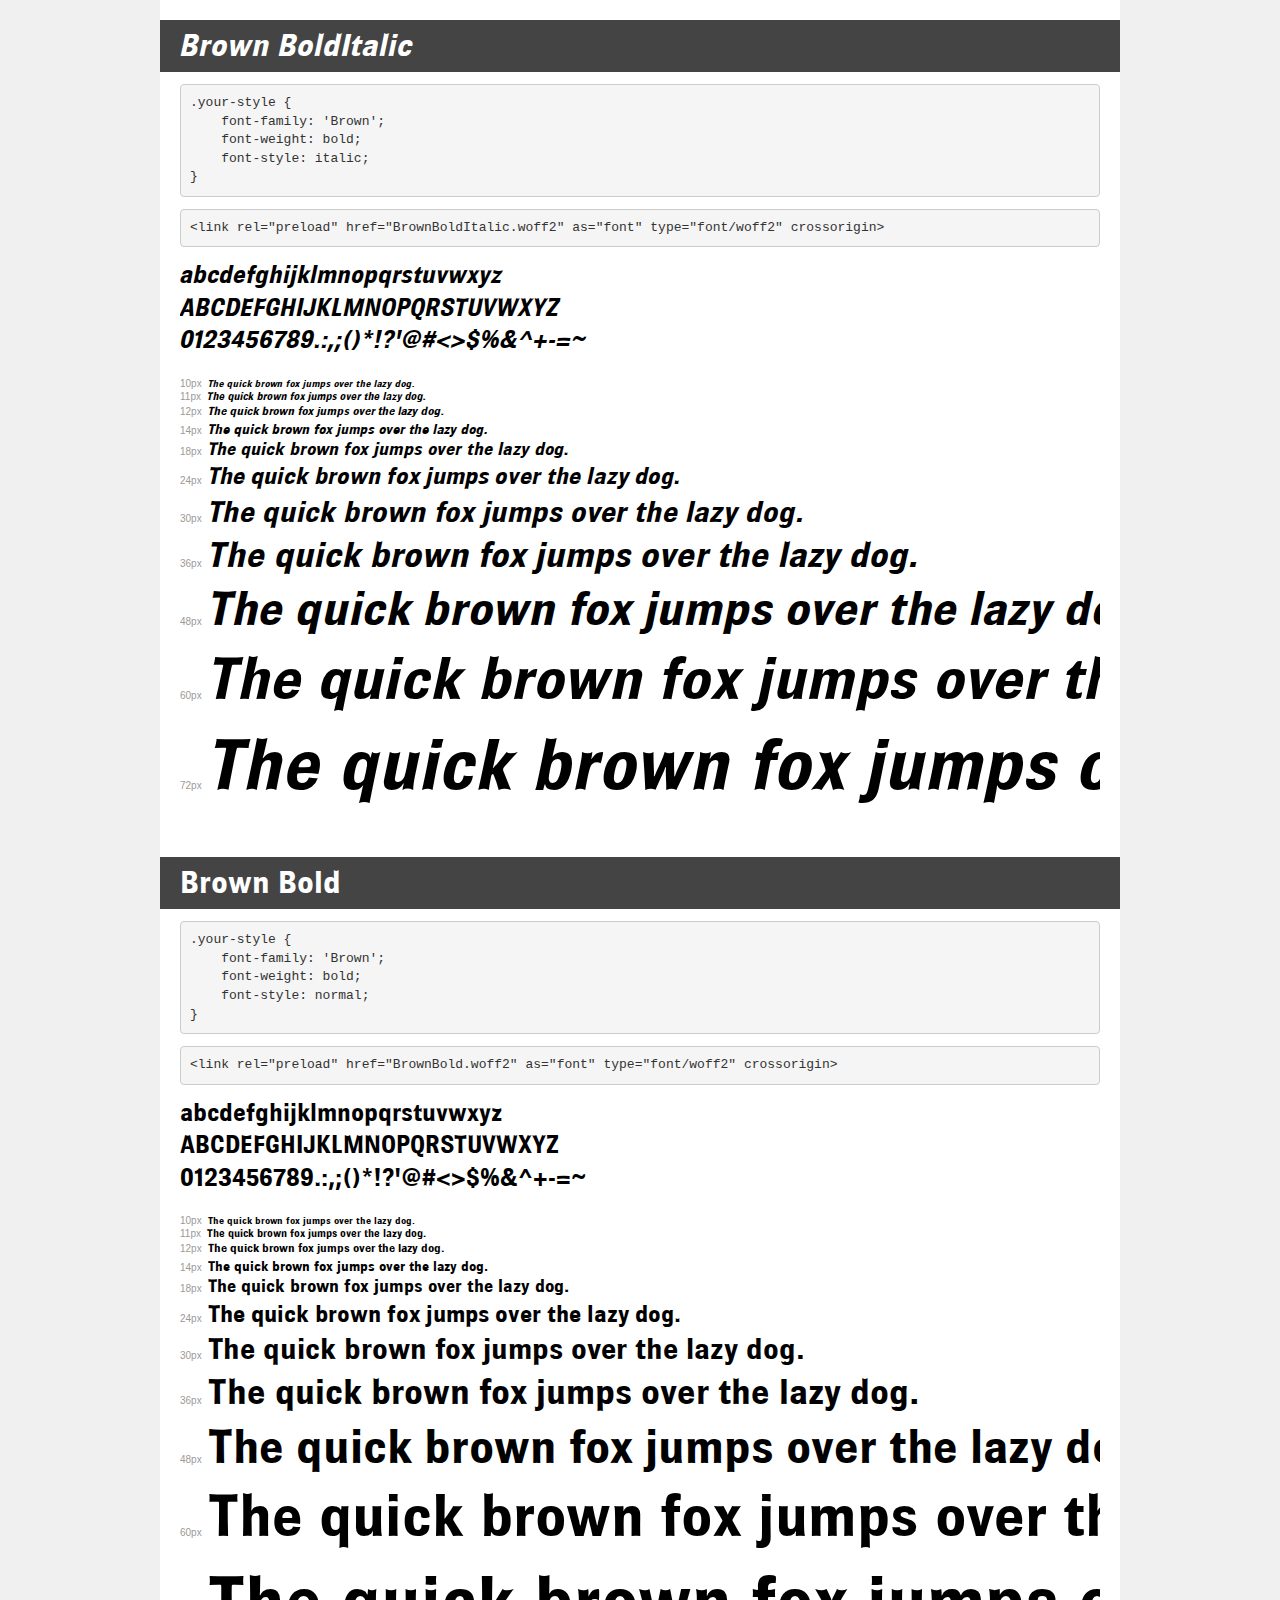
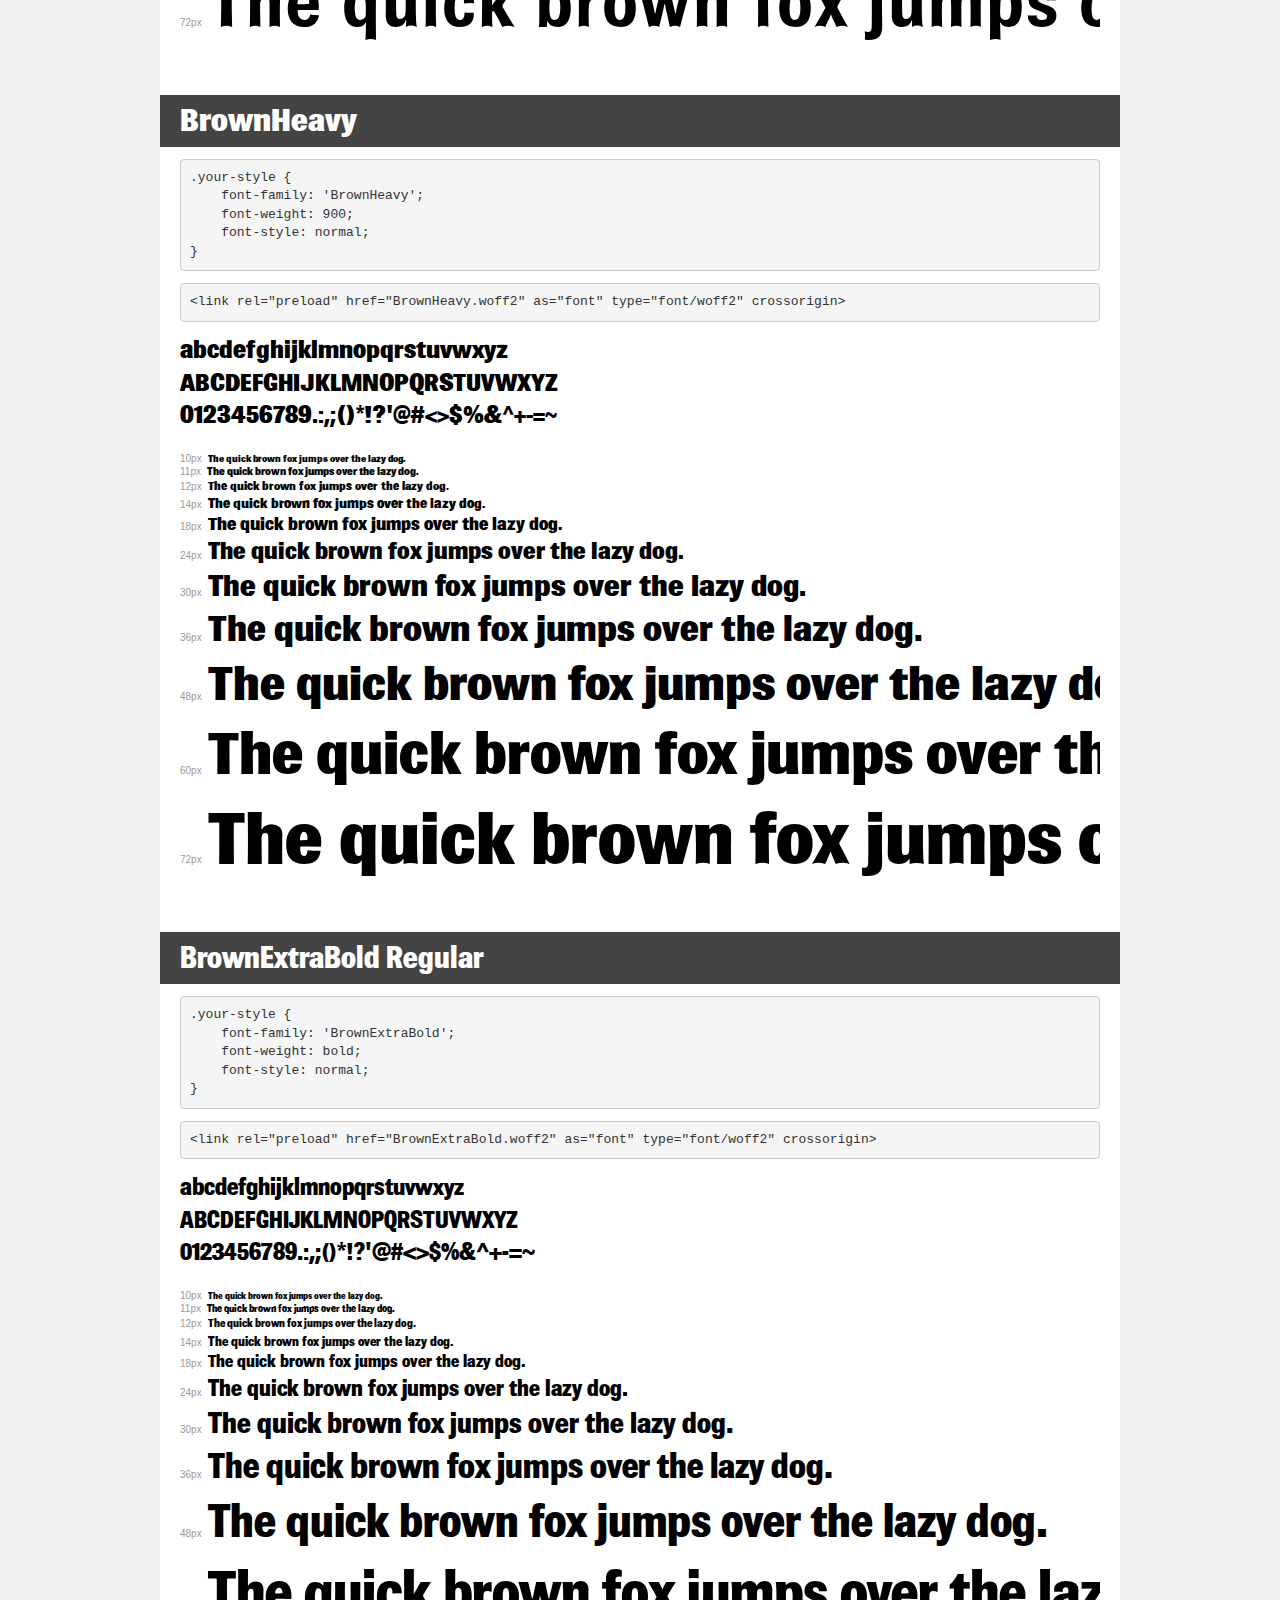
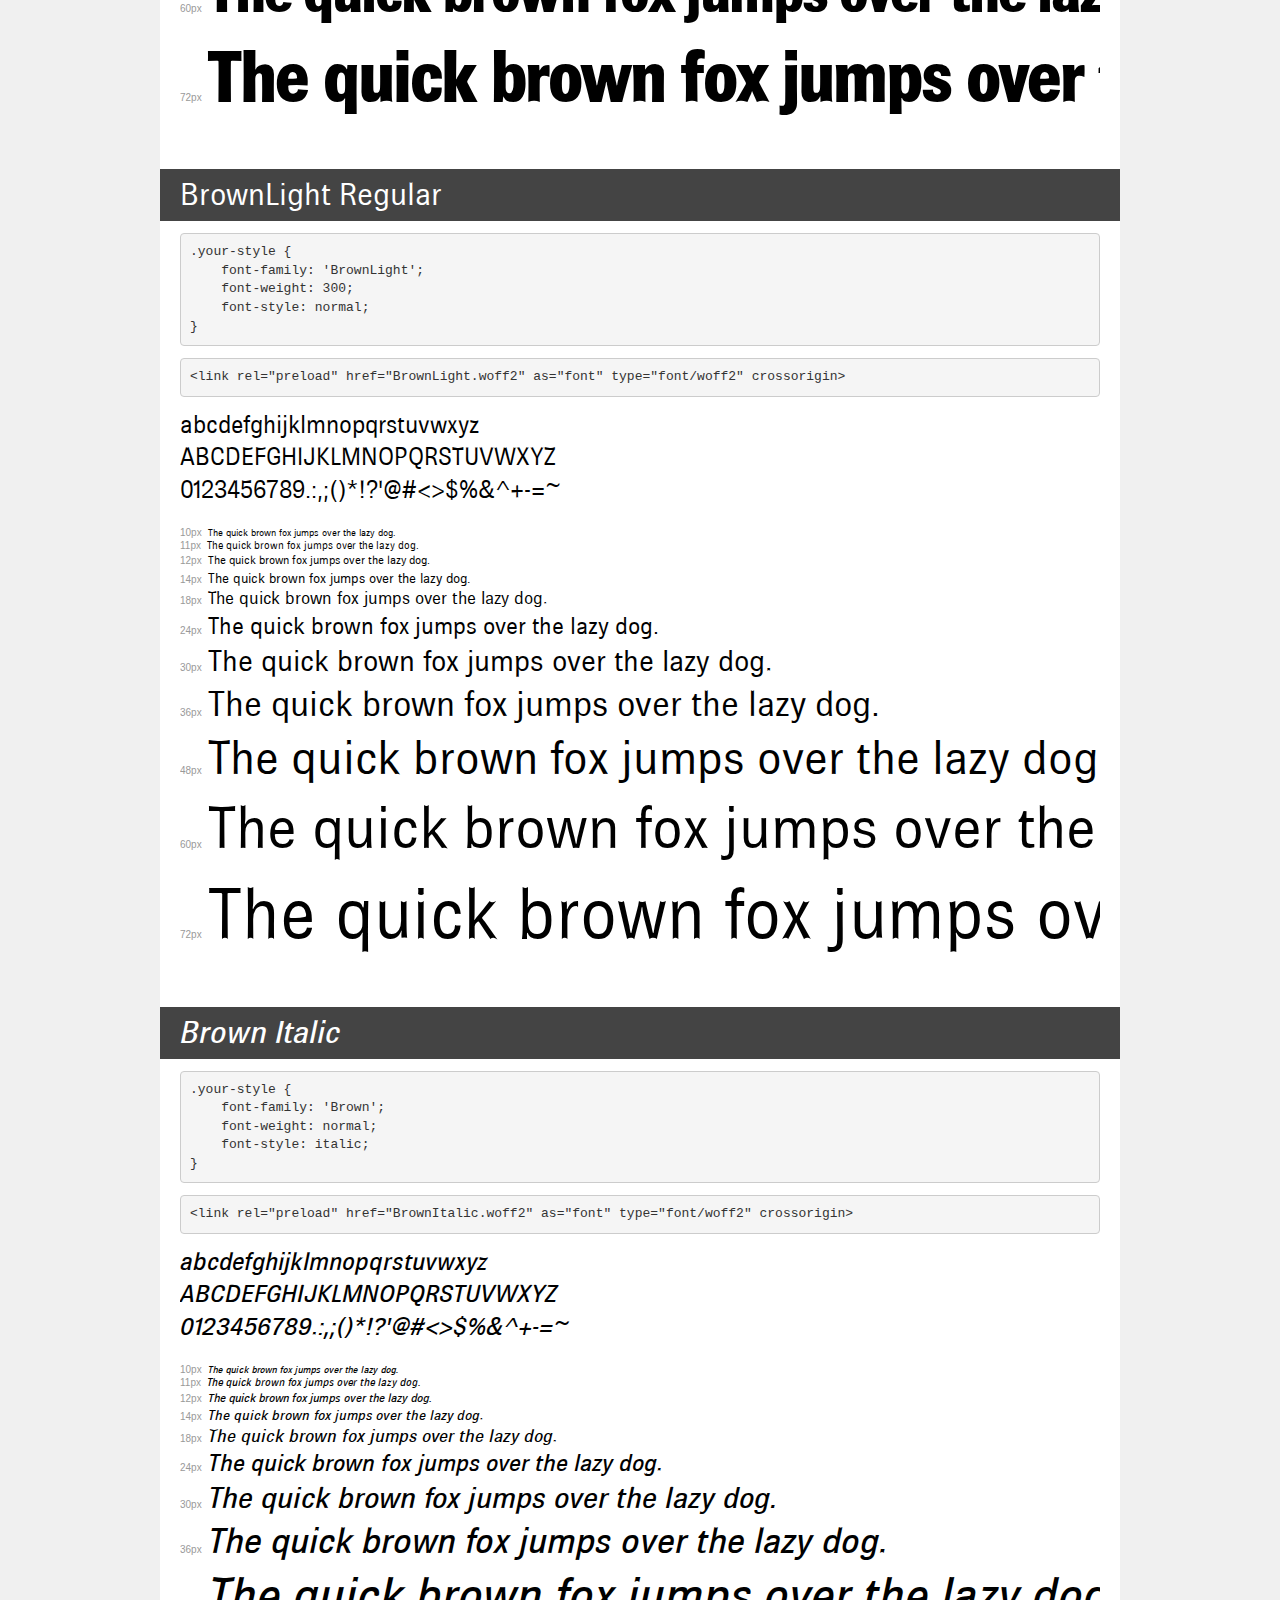
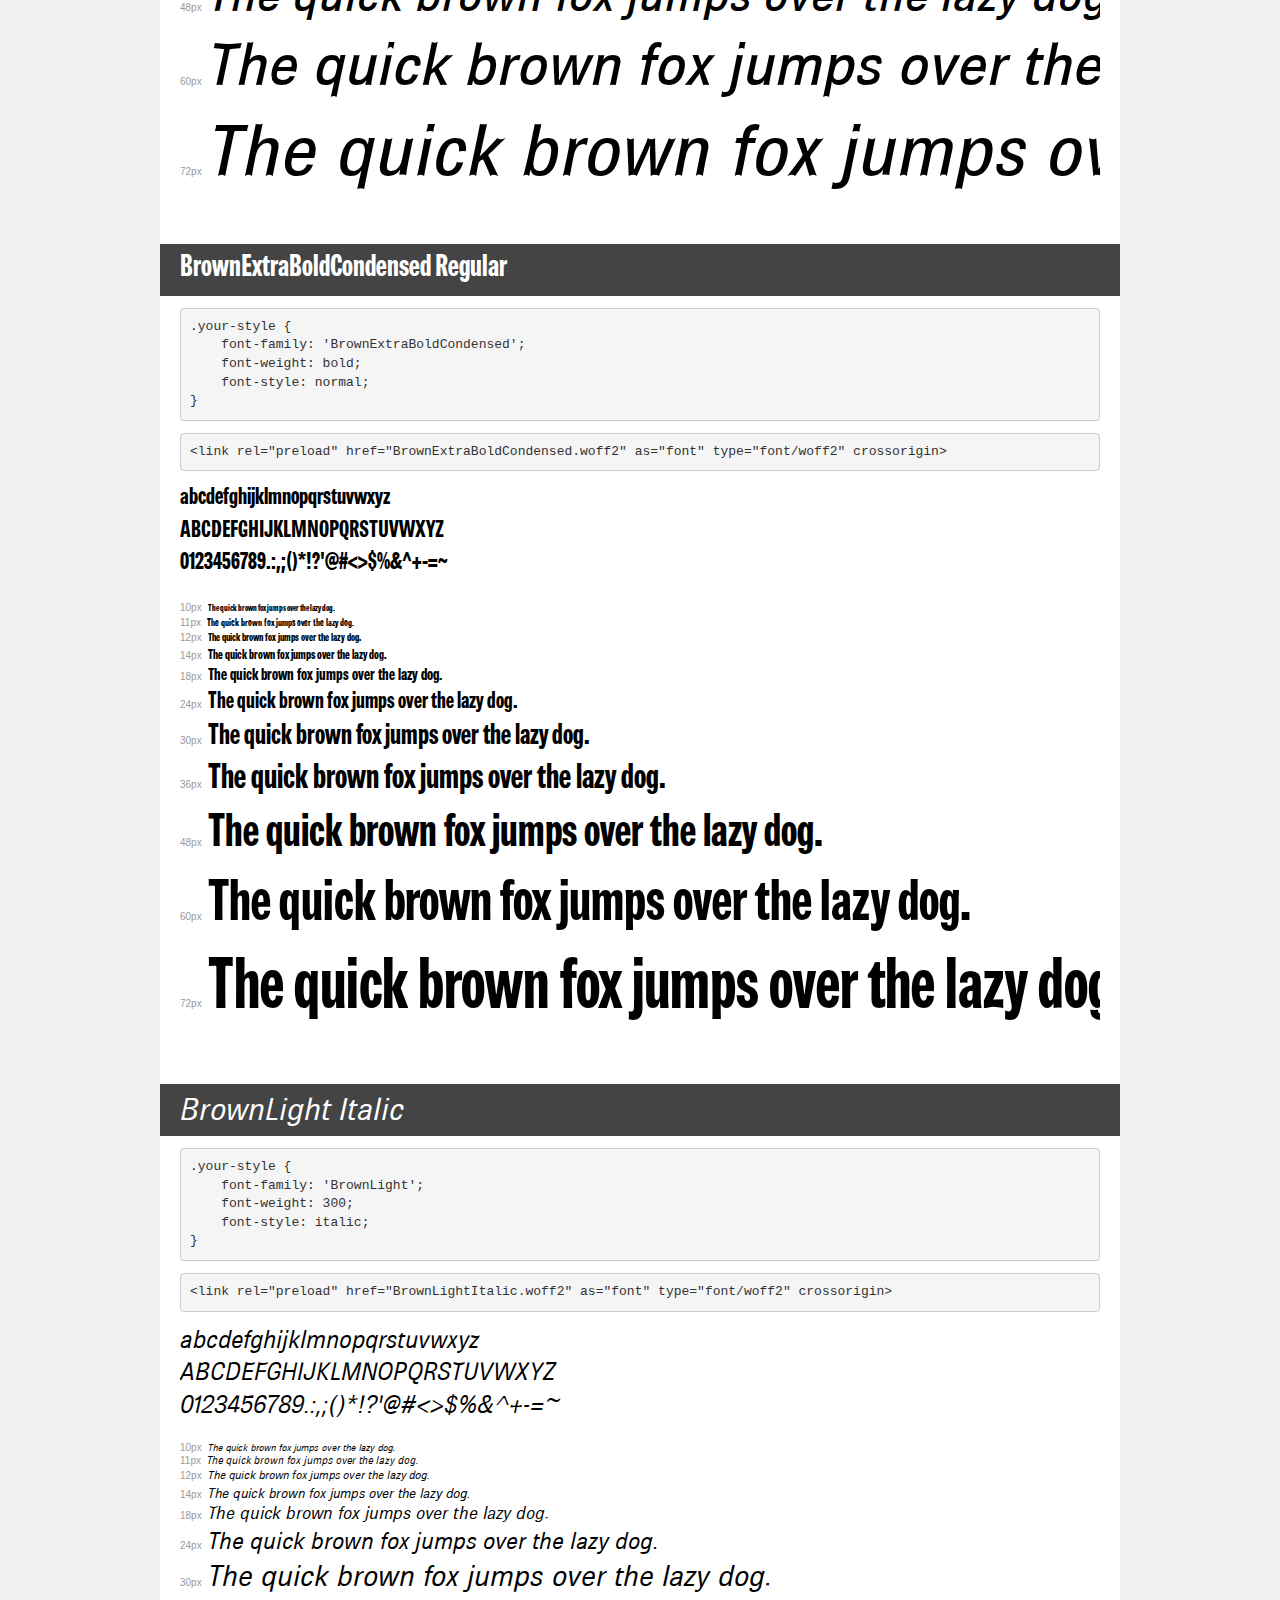
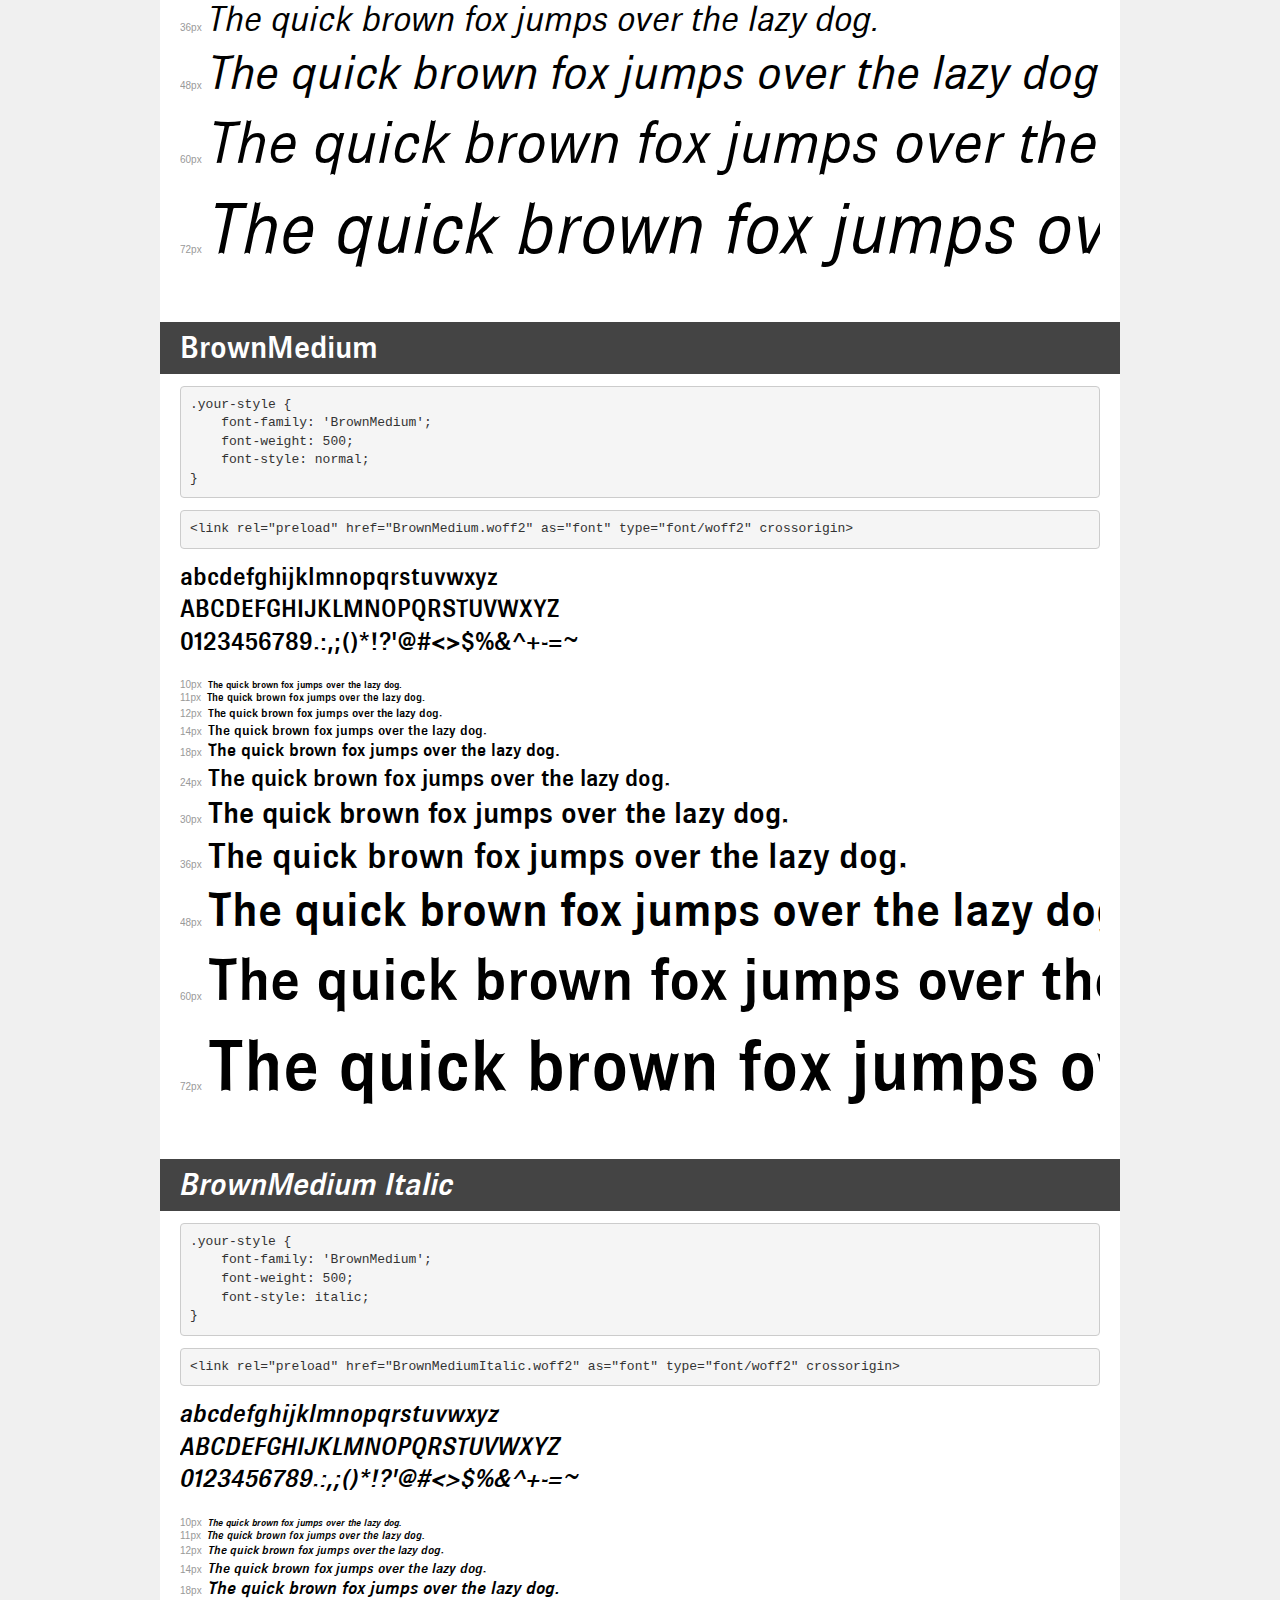
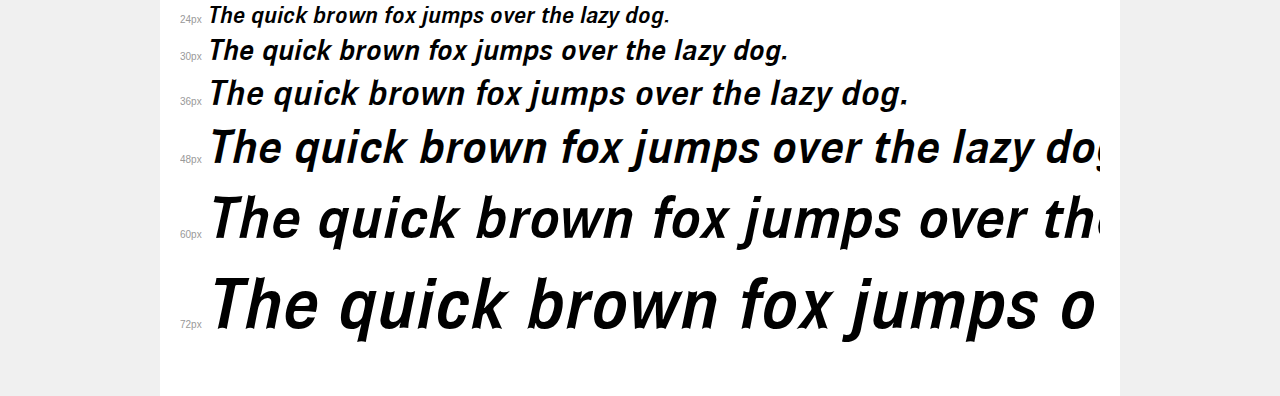
<file: fonts/demo.html>
<!DOCTYPE html>
<html lang="en">
<head>
    <meta charset="utf-8">
    <meta http-equiv="X-UA-Compatible" content="IE=edge">
    <meta name="viewport" content="width=device-width, initial-scale=1">
    <meta name="robots" content="noindex, noarchive">
    <meta name="format-detection" content="telephone=no">
    <title>Transfonter demo</title>
    <link href="stylesheet.css" rel="stylesheet">
    <style>
        /*
        http://meyerweb.com/eric/tools/css/reset/
        v2.0 | 20110126
        License: none (public domain)
        */
        html, body, div, span, applet, object, iframe,
        h1, h2, h3, h4, h5, h6, p, blockquote, pre,
        a, abbr, acronym, address, big, cite, code,
        del, dfn, em, img, ins, kbd, q, s, samp,
        small, strike, strong, sub, sup, tt, var,
        b, u, i, center,
        dl, dt, dd, ol, ul, li,
        fieldset, form, label, legend,
        table, caption, tbody, tfoot, thead, tr, th, td,
        article, aside, canvas, details, embed,
        figure, figcaption, footer, header, hgroup,
        menu, nav, output, ruby, section, summary,
        time, mark, audio, video {
            margin: 0;
            padding: 0;
            border: 0;
            font-size: 100%;
            font: inherit;
            vertical-align: baseline;
        }
        /* HTML5 display-role reset for older browsers */
        article, aside, details, figcaption, figure,
        footer, header, hgroup, menu, nav, section {
            display: block;
        }
        body {
            line-height: 1;
        }
        ol, ul {
            list-style: none;
        }
        blockquote, q {
            quotes: none;
        }
        blockquote:before, blockquote:after,
        q:before, q:after {
            content: '';
            content: none;
        }
        table {
            border-collapse: collapse;
            border-spacing: 0;
        }
        /* demo styles */
        body {
            background: #f0f0f0;
            color: #000;
        }
        .page {
            background: #fff;
            width: 920px;
            margin: 0 auto;
            padding: 20px 20px 0 20px;
            overflow: hidden;
        }
        .font-container {
            overflow-x: auto;
            overflow-y: hidden;
            margin-bottom: 40px;
            line-height: 1.3;
            white-space: nowrap;
            padding-bottom: 5px;
        }
        h1 {
            position: relative;
            background: #444;
            font-size: 32px;
            color: #fff;
            padding: 10px 20px;
            margin: 0 -20px 12px -20px;
        }
        .letters {
            font-size: 25px;
            margin-bottom: 20px;
        }
        .s10:before {
            content: '10px';
        }
        .s11:before {
            content: '11px';
        }
        .s12:before {
            content: '12px';
        }
        .s14:before {
            content: '14px';
        }
        .s18:before {
            content: '18px';
        }
        .s24:before {
            content: '24px';
        }
        .s30:before {
            content: '30px';
        }
        .s36:before {
            content: '36px';
        }
        .s48:before {
            content: '48px';
        }
        .s60:before {
            content: '60px';
        }
        .s72:before {
            content: '72px';
        }
        .s10:before, .s11:before, .s12:before, .s14:before,
        .s18:before, .s24:before, .s30:before, .s36:before,
        .s48:before, .s60:before, .s72:before {
            font-family: Arial, sans-serif;
            font-size: 10px;
            font-weight: normal;
            font-style: normal;
            color: #999;
            padding-right: 6px;
        }
        pre {
            display: block;
            padding: 9px;
            margin: 0 0 12px;
            font-family: Monaco, Menlo, Consolas, "Courier New", monospace;
            font-size: 13px;
            line-height: 1.428571429;
            color: #333;
            font-weight: normal;
            font-style: normal;
            background-color: #f5f5f5;
            border: 1px solid #ccc;
            overflow-x: auto;
            border-radius: 4px;
        }
        /* responsive */
        @media (max-width: 959px) {
            .page {
                width: auto;
                margin: 0;
            }
        }
    </style>
</head>
<body>
<div class="page">
    <div class="demo">
        <h1 style="font-family: 'Brown'; font-weight: bold; font-style: italic;">Brown BoldItalic</h1>
        <pre title="Usage">.your-style {
    font-family: 'Brown';
    font-weight: bold;
    font-style: italic;
}</pre>
        <pre title="Preload (optional)">
&lt;link rel=&quot;preload&quot; href=&quot;BrownBoldItalic.woff2&quot; as=&quot;font&quot; type=&quot;font/woff2&quot; crossorigin&gt;</pre>
        <div class="font-container" style="font-family: 'Brown'; font-weight: bold; font-style: italic;">
            <p class="letters">
                abcdefghijklmnopqrstuvwxyz<br>
ABCDEFGHIJKLMNOPQRSTUVWXYZ<br>
                0123456789.:,;()*!?'@#&lt;&gt;$%&^+-=~
            </p>
            <p class="s10" style="font-size: 10px;">The quick brown fox jumps over the lazy dog.</p>
            <p class="s11" style="font-size: 11px;">The quick brown fox jumps over the lazy dog.</p>
            <p class="s12" style="font-size: 12px;">The quick brown fox jumps over the lazy dog.</p>
            <p class="s14" style="font-size: 14px;">The quick brown fox jumps over the lazy dog.</p>
            <p class="s18" style="font-size: 18px;">The quick brown fox jumps over the lazy dog.</p>
            <p class="s24" style="font-size: 24px;">The quick brown fox jumps over the lazy dog.</p>
            <p class="s30" style="font-size: 30px;">The quick brown fox jumps over the lazy dog.</p>
            <p class="s36" style="font-size: 36px;">The quick brown fox jumps over the lazy dog.</p>
            <p class="s48" style="font-size: 48px;">The quick brown fox jumps over the lazy dog.</p>
            <p class="s60" style="font-size: 60px;">The quick brown fox jumps over the lazy dog.</p>
            <p class="s72" style="font-size: 72px;">The quick brown fox jumps over the lazy dog.</p>
        </div>
    </div>

    <div class="demo">
        <h1 style="font-family: 'Brown'; font-weight: bold; font-style: normal;">Brown Bold</h1>
        <pre title="Usage">.your-style {
    font-family: 'Brown';
    font-weight: bold;
    font-style: normal;
}</pre>
        <pre title="Preload (optional)">
&lt;link rel=&quot;preload&quot; href=&quot;BrownBold.woff2&quot; as=&quot;font&quot; type=&quot;font/woff2&quot; crossorigin&gt;</pre>
        <div class="font-container" style="font-family: 'Brown'; font-weight: bold; font-style: normal;">
            <p class="letters">
                abcdefghijklmnopqrstuvwxyz<br>
ABCDEFGHIJKLMNOPQRSTUVWXYZ<br>
                0123456789.:,;()*!?'@#&lt;&gt;$%&^+-=~
            </p>
            <p class="s10" style="font-size: 10px;">The quick brown fox jumps over the lazy dog.</p>
            <p class="s11" style="font-size: 11px;">The quick brown fox jumps over the lazy dog.</p>
            <p class="s12" style="font-size: 12px;">The quick brown fox jumps over the lazy dog.</p>
            <p class="s14" style="font-size: 14px;">The quick brown fox jumps over the lazy dog.</p>
            <p class="s18" style="font-size: 18px;">The quick brown fox jumps over the lazy dog.</p>
            <p class="s24" style="font-size: 24px;">The quick brown fox jumps over the lazy dog.</p>
            <p class="s30" style="font-size: 30px;">The quick brown fox jumps over the lazy dog.</p>
            <p class="s36" style="font-size: 36px;">The quick brown fox jumps over the lazy dog.</p>
            <p class="s48" style="font-size: 48px;">The quick brown fox jumps over the lazy dog.</p>
            <p class="s60" style="font-size: 60px;">The quick brown fox jumps over the lazy dog.</p>
            <p class="s72" style="font-size: 72px;">The quick brown fox jumps over the lazy dog.</p>
        </div>
    </div>

    <div class="demo">
        <h1 style="font-family: 'BrownHeavy'; font-weight: 900; font-style: normal;">BrownHeavy</h1>
        <pre title="Usage">.your-style {
    font-family: 'BrownHeavy';
    font-weight: 900;
    font-style: normal;
}</pre>
        <pre title="Preload (optional)">
&lt;link rel=&quot;preload&quot; href=&quot;BrownHeavy.woff2&quot; as=&quot;font&quot; type=&quot;font/woff2&quot; crossorigin&gt;</pre>
        <div class="font-container" style="font-family: 'BrownHeavy'; font-weight: 900; font-style: normal;">
            <p class="letters">
                abcdefghijklmnopqrstuvwxyz<br>
ABCDEFGHIJKLMNOPQRSTUVWXYZ<br>
                0123456789.:,;()*!?'@#&lt;&gt;$%&^+-=~
            </p>
            <p class="s10" style="font-size: 10px;">The quick brown fox jumps over the lazy dog.</p>
            <p class="s11" style="font-size: 11px;">The quick brown fox jumps over the lazy dog.</p>
            <p class="s12" style="font-size: 12px;">The quick brown fox jumps over the lazy dog.</p>
            <p class="s14" style="font-size: 14px;">The quick brown fox jumps over the lazy dog.</p>
            <p class="s18" style="font-size: 18px;">The quick brown fox jumps over the lazy dog.</p>
            <p class="s24" style="font-size: 24px;">The quick brown fox jumps over the lazy dog.</p>
            <p class="s30" style="font-size: 30px;">The quick brown fox jumps over the lazy dog.</p>
            <p class="s36" style="font-size: 36px;">The quick brown fox jumps over the lazy dog.</p>
            <p class="s48" style="font-size: 48px;">The quick brown fox jumps over the lazy dog.</p>
            <p class="s60" style="font-size: 60px;">The quick brown fox jumps over the lazy dog.</p>
            <p class="s72" style="font-size: 72px;">The quick brown fox jumps over the lazy dog.</p>
        </div>
    </div>

    <div class="demo">
        <h1 style="font-family: 'BrownExtraBold'; font-weight: bold; font-style: normal;">BrownExtraBold Regular</h1>
        <pre title="Usage">.your-style {
    font-family: 'BrownExtraBold';
    font-weight: bold;
    font-style: normal;
}</pre>
        <pre title="Preload (optional)">
&lt;link rel=&quot;preload&quot; href=&quot;BrownExtraBold.woff2&quot; as=&quot;font&quot; type=&quot;font/woff2&quot; crossorigin&gt;</pre>
        <div class="font-container" style="font-family: 'BrownExtraBold'; font-weight: bold; font-style: normal;">
            <p class="letters">
                abcdefghijklmnopqrstuvwxyz<br>
ABCDEFGHIJKLMNOPQRSTUVWXYZ<br>
                0123456789.:,;()*!?'@#&lt;&gt;$%&^+-=~
            </p>
            <p class="s10" style="font-size: 10px;">The quick brown fox jumps over the lazy dog.</p>
            <p class="s11" style="font-size: 11px;">The quick brown fox jumps over the lazy dog.</p>
            <p class="s12" style="font-size: 12px;">The quick brown fox jumps over the lazy dog.</p>
            <p class="s14" style="font-size: 14px;">The quick brown fox jumps over the lazy dog.</p>
            <p class="s18" style="font-size: 18px;">The quick brown fox jumps over the lazy dog.</p>
            <p class="s24" style="font-size: 24px;">The quick brown fox jumps over the lazy dog.</p>
            <p class="s30" style="font-size: 30px;">The quick brown fox jumps over the lazy dog.</p>
            <p class="s36" style="font-size: 36px;">The quick brown fox jumps over the lazy dog.</p>
            <p class="s48" style="font-size: 48px;">The quick brown fox jumps over the lazy dog.</p>
            <p class="s60" style="font-size: 60px;">The quick brown fox jumps over the lazy dog.</p>
            <p class="s72" style="font-size: 72px;">The quick brown fox jumps over the lazy dog.</p>
        </div>
    </div>

    <div class="demo">
        <h1 style="font-family: 'BrownLight'; font-weight: 300; font-style: normal;">BrownLight Regular</h1>
        <pre title="Usage">.your-style {
    font-family: 'BrownLight';
    font-weight: 300;
    font-style: normal;
}</pre>
        <pre title="Preload (optional)">
&lt;link rel=&quot;preload&quot; href=&quot;BrownLight.woff2&quot; as=&quot;font&quot; type=&quot;font/woff2&quot; crossorigin&gt;</pre>
        <div class="font-container" style="font-family: 'BrownLight'; font-weight: 300; font-style: normal;">
            <p class="letters">
                abcdefghijklmnopqrstuvwxyz<br>
ABCDEFGHIJKLMNOPQRSTUVWXYZ<br>
                0123456789.:,;()*!?'@#&lt;&gt;$%&^+-=~
            </p>
            <p class="s10" style="font-size: 10px;">The quick brown fox jumps over the lazy dog.</p>
            <p class="s11" style="font-size: 11px;">The quick brown fox jumps over the lazy dog.</p>
            <p class="s12" style="font-size: 12px;">The quick brown fox jumps over the lazy dog.</p>
            <p class="s14" style="font-size: 14px;">The quick brown fox jumps over the lazy dog.</p>
            <p class="s18" style="font-size: 18px;">The quick brown fox jumps over the lazy dog.</p>
            <p class="s24" style="font-size: 24px;">The quick brown fox jumps over the lazy dog.</p>
            <p class="s30" style="font-size: 30px;">The quick brown fox jumps over the lazy dog.</p>
            <p class="s36" style="font-size: 36px;">The quick brown fox jumps over the lazy dog.</p>
            <p class="s48" style="font-size: 48px;">The quick brown fox jumps over the lazy dog.</p>
            <p class="s60" style="font-size: 60px;">The quick brown fox jumps over the lazy dog.</p>
            <p class="s72" style="font-size: 72px;">The quick brown fox jumps over the lazy dog.</p>
        </div>
    </div>

    <div class="demo">
        <h1 style="font-family: 'Brown'; font-weight: normal; font-style: italic;">Brown Italic</h1>
        <pre title="Usage">.your-style {
    font-family: 'Brown';
    font-weight: normal;
    font-style: italic;
}</pre>
        <pre title="Preload (optional)">
&lt;link rel=&quot;preload&quot; href=&quot;BrownItalic.woff2&quot; as=&quot;font&quot; type=&quot;font/woff2&quot; crossorigin&gt;</pre>
        <div class="font-container" style="font-family: 'Brown'; font-weight: normal; font-style: italic;">
            <p class="letters">
                abcdefghijklmnopqrstuvwxyz<br>
ABCDEFGHIJKLMNOPQRSTUVWXYZ<br>
                0123456789.:,;()*!?'@#&lt;&gt;$%&^+-=~
            </p>
            <p class="s10" style="font-size: 10px;">The quick brown fox jumps over the lazy dog.</p>
            <p class="s11" style="font-size: 11px;">The quick brown fox jumps over the lazy dog.</p>
            <p class="s12" style="font-size: 12px;">The quick brown fox jumps over the lazy dog.</p>
            <p class="s14" style="font-size: 14px;">The quick brown fox jumps over the lazy dog.</p>
            <p class="s18" style="font-size: 18px;">The quick brown fox jumps over the lazy dog.</p>
            <p class="s24" style="font-size: 24px;">The quick brown fox jumps over the lazy dog.</p>
            <p class="s30" style="font-size: 30px;">The quick brown fox jumps over the lazy dog.</p>
            <p class="s36" style="font-size: 36px;">The quick brown fox jumps over the lazy dog.</p>
            <p class="s48" style="font-size: 48px;">The quick brown fox jumps over the lazy dog.</p>
            <p class="s60" style="font-size: 60px;">The quick brown fox jumps over the lazy dog.</p>
            <p class="s72" style="font-size: 72px;">The quick brown fox jumps over the lazy dog.</p>
        </div>
    </div>

    <div class="demo">
        <h1 style="font-family: 'BrownExtraBoldCondensed'; font-weight: bold; font-style: normal;">BrownExtraBoldCondensed Regular</h1>
        <pre title="Usage">.your-style {
    font-family: 'BrownExtraBoldCondensed';
    font-weight: bold;
    font-style: normal;
}</pre>
        <pre title="Preload (optional)">
&lt;link rel=&quot;preload&quot; href=&quot;BrownExtraBoldCondensed.woff2&quot; as=&quot;font&quot; type=&quot;font/woff2&quot; crossorigin&gt;</pre>
        <div class="font-container" style="font-family: 'BrownExtraBoldCondensed'; font-weight: bold; font-style: normal;">
            <p class="letters">
                abcdefghijklmnopqrstuvwxyz<br>
ABCDEFGHIJKLMNOPQRSTUVWXYZ<br>
                0123456789.:,;()*!?'@#&lt;&gt;$%&^+-=~
            </p>
            <p class="s10" style="font-size: 10px;">The quick brown fox jumps over the lazy dog.</p>
            <p class="s11" style="font-size: 11px;">The quick brown fox jumps over the lazy dog.</p>
            <p class="s12" style="font-size: 12px;">The quick brown fox jumps over the lazy dog.</p>
            <p class="s14" style="font-size: 14px;">The quick brown fox jumps over the lazy dog.</p>
            <p class="s18" style="font-size: 18px;">The quick brown fox jumps over the lazy dog.</p>
            <p class="s24" style="font-size: 24px;">The quick brown fox jumps over the lazy dog.</p>
            <p class="s30" style="font-size: 30px;">The quick brown fox jumps over the lazy dog.</p>
            <p class="s36" style="font-size: 36px;">The quick brown fox jumps over the lazy dog.</p>
            <p class="s48" style="font-size: 48px;">The quick brown fox jumps over the lazy dog.</p>
            <p class="s60" style="font-size: 60px;">The quick brown fox jumps over the lazy dog.</p>
            <p class="s72" style="font-size: 72px;">The quick brown fox jumps over the lazy dog.</p>
        </div>
    </div>

    <div class="demo">
        <h1 style="font-family: 'BrownLight'; font-weight: 300; font-style: italic;">BrownLight Italic</h1>
        <pre title="Usage">.your-style {
    font-family: 'BrownLight';
    font-weight: 300;
    font-style: italic;
}</pre>
        <pre title="Preload (optional)">
&lt;link rel=&quot;preload&quot; href=&quot;BrownLightItalic.woff2&quot; as=&quot;font&quot; type=&quot;font/woff2&quot; crossorigin&gt;</pre>
        <div class="font-container" style="font-family: 'BrownLight'; font-weight: 300; font-style: italic;">
            <p class="letters">
                abcdefghijklmnopqrstuvwxyz<br>
ABCDEFGHIJKLMNOPQRSTUVWXYZ<br>
                0123456789.:,;()*!?'@#&lt;&gt;$%&^+-=~
            </p>
            <p class="s10" style="font-size: 10px;">The quick brown fox jumps over the lazy dog.</p>
            <p class="s11" style="font-size: 11px;">The quick brown fox jumps over the lazy dog.</p>
            <p class="s12" style="font-size: 12px;">The quick brown fox jumps over the lazy dog.</p>
            <p class="s14" style="font-size: 14px;">The quick brown fox jumps over the lazy dog.</p>
            <p class="s18" style="font-size: 18px;">The quick brown fox jumps over the lazy dog.</p>
            <p class="s24" style="font-size: 24px;">The quick brown fox jumps over the lazy dog.</p>
            <p class="s30" style="font-size: 30px;">The quick brown fox jumps over the lazy dog.</p>
            <p class="s36" style="font-size: 36px;">The quick brown fox jumps over the lazy dog.</p>
            <p class="s48" style="font-size: 48px;">The quick brown fox jumps over the lazy dog.</p>
            <p class="s60" style="font-size: 60px;">The quick brown fox jumps over the lazy dog.</p>
            <p class="s72" style="font-size: 72px;">The quick brown fox jumps over the lazy dog.</p>
        </div>
    </div>

    <div class="demo">
        <h1 style="font-family: 'BrownMedium'; font-weight: 500; font-style: normal;">BrownMedium</h1>
        <pre title="Usage">.your-style {
    font-family: 'BrownMedium';
    font-weight: 500;
    font-style: normal;
}</pre>
        <pre title="Preload (optional)">
&lt;link rel=&quot;preload&quot; href=&quot;BrownMedium.woff2&quot; as=&quot;font&quot; type=&quot;font/woff2&quot; crossorigin&gt;</pre>
        <div class="font-container" style="font-family: 'BrownMedium'; font-weight: 500; font-style: normal;">
            <p class="letters">
                abcdefghijklmnopqrstuvwxyz<br>
ABCDEFGHIJKLMNOPQRSTUVWXYZ<br>
                0123456789.:,;()*!?'@#&lt;&gt;$%&^+-=~
            </p>
            <p class="s10" style="font-size: 10px;">The quick brown fox jumps over the lazy dog.</p>
            <p class="s11" style="font-size: 11px;">The quick brown fox jumps over the lazy dog.</p>
            <p class="s12" style="font-size: 12px;">The quick brown fox jumps over the lazy dog.</p>
            <p class="s14" style="font-size: 14px;">The quick brown fox jumps over the lazy dog.</p>
            <p class="s18" style="font-size: 18px;">The quick brown fox jumps over the lazy dog.</p>
            <p class="s24" style="font-size: 24px;">The quick brown fox jumps over the lazy dog.</p>
            <p class="s30" style="font-size: 30px;">The quick brown fox jumps over the lazy dog.</p>
            <p class="s36" style="font-size: 36px;">The quick brown fox jumps over the lazy dog.</p>
            <p class="s48" style="font-size: 48px;">The quick brown fox jumps over the lazy dog.</p>
            <p class="s60" style="font-size: 60px;">The quick brown fox jumps over the lazy dog.</p>
            <p class="s72" style="font-size: 72px;">The quick brown fox jumps over the lazy dog.</p>
        </div>
    </div>

    <div class="demo">
        <h1 style="font-family: 'BrownMedium'; font-weight: 500; font-style: italic;">BrownMedium Italic</h1>
        <pre title="Usage">.your-style {
    font-family: 'BrownMedium';
    font-weight: 500;
    font-style: italic;
}</pre>
        <pre title="Preload (optional)">
&lt;link rel=&quot;preload&quot; href=&quot;BrownMediumItalic.woff2&quot; as=&quot;font&quot; type=&quot;font/woff2&quot; crossorigin&gt;</pre>
        <div class="font-container" style="font-family: 'BrownMedium'; font-weight: 500; font-style: italic;">
            <p class="letters">
                abcdefghijklmnopqrstuvwxyz<br>
ABCDEFGHIJKLMNOPQRSTUVWXYZ<br>
                0123456789.:,;()*!?'@#&lt;&gt;$%&^+-=~
            </p>
            <p class="s10" style="font-size: 10px;">The quick brown fox jumps over the lazy dog.</p>
            <p class="s11" style="font-size: 11px;">The quick brown fox jumps over the lazy dog.</p>
            <p class="s12" style="font-size: 12px;">The quick brown fox jumps over the lazy dog.</p>
            <p class="s14" style="font-size: 14px;">The quick brown fox jumps over the lazy dog.</p>
            <p class="s18" style="font-size: 18px;">The quick brown fox jumps over the lazy dog.</p>
            <p class="s24" style="font-size: 24px;">The quick brown fox jumps over the lazy dog.</p>
            <p class="s30" style="font-size: 30px;">The quick brown fox jumps over the lazy dog.</p>
            <p class="s36" style="font-size: 36px;">The quick brown fox jumps over the lazy dog.</p>
            <p class="s48" style="font-size: 48px;">The quick brown fox jumps over the lazy dog.</p>
            <p class="s60" style="font-size: 60px;">The quick brown fox jumps over the lazy dog.</p>
            <p class="s72" style="font-size: 72px;">The quick brown fox jumps over the lazy dog.</p>
        </div>
    </div>

</div>
</body>
</html>
</file>
<file: fonts/stylesheet.css>
@font-face {
    font-family: 'Brown';
    src: url('BrownBoldItalic.eot');
    src: url('BrownBoldItalic.eot?#iefix') format('embedded-opentype'),
        url('BrownBoldItalic.woff2') format('woff2'),
        url('BrownBoldItalic.woff') format('woff'),
        url('BrownBoldItalic.ttf') format('truetype'),
        url('BrownBoldItalic.svg#BrownBoldItalic') format('svg');
    font-weight: bold;
    font-style: italic;
    font-display: swap;
}

@font-face {
    font-family: 'Brown';
    src: url('BrownBold.eot');
    src: url('BrownBold.eot?#iefix') format('embedded-opentype'),
        url('BrownBold.woff2') format('woff2'),
        url('BrownBold.woff') format('woff'),
        url('BrownBold.ttf') format('truetype'),
        url('BrownBold.svg#BrownBold') format('svg');
    font-weight: bold;
    font-style: normal;
    font-display: swap;
}

@font-face {
    font-family: 'BrownHeavy';
    src: url('BrownHeavy.eot');
    src: url('BrownHeavy.eot?#iefix') format('embedded-opentype'),
        url('BrownHeavy.woff2') format('woff2'),
        url('BrownHeavy.woff') format('woff'),
        url('BrownHeavy.ttf') format('truetype'),
        url('BrownHeavy.svg#BrownHeavy') format('svg');
    font-weight: 900;
    font-style: normal;
    font-display: swap;
}

@font-face {
    font-family: 'BrownExtraBold';
    src: url('BrownExtraBold.eot');
    src: url('BrownExtraBold.eot?#iefix') format('embedded-opentype'),
        url('BrownExtraBold.woff2') format('woff2'),
        url('BrownExtraBold.woff') format('woff'),
        url('BrownExtraBold.ttf') format('truetype'),
        url('BrownExtraBold.svg#BrownExtraBold') format('svg');
    font-weight: bold;
    font-style: normal;
    font-display: swap;
}

@font-face {
    font-family: 'BrownLight';
    src: url('BrownLight.eot');
    src: url('BrownLight.eot?#iefix') format('embedded-opentype'),
        url('BrownLight.woff2') format('woff2'),
        url('BrownLight.woff') format('woff'),
        url('BrownLight.ttf') format('truetype'),
        url('BrownLight.svg#BrownLight') format('svg');
    font-weight: 300;
    font-style: normal;
    font-display: swap;
}

@font-face {
    font-family: 'Brown';
    src: url('BrownItalic.eot');
    src: url('BrownItalic.eot?#iefix') format('embedded-opentype'),
        url('BrownItalic.woff2') format('woff2'),
        url('BrownItalic.woff') format('woff'),
        url('BrownItalic.ttf') format('truetype'),
        url('BrownItalic.svg#BrownItalic') format('svg');
    font-weight: normal;
    font-style: italic;
    font-display: swap;
}

@font-face {
    font-family: 'BrownExtraBoldCondensed';
    src: url('BrownExtraBoldCondensed.eot');
    src: url('BrownExtraBoldCondensed.eot?#iefix') format('embedded-opentype'),
        url('BrownExtraBoldCondensed.woff2') format('woff2'),
        url('BrownExtraBoldCondensed.woff') format('woff'),
        url('BrownExtraBoldCondensed.ttf') format('truetype'),
        url('BrownExtraBoldCondensed.svg#BrownExtraBoldCondensed') format('svg');
    font-weight: bold;
    font-style: normal;
    font-display: swap;
}

@font-face {
    font-family: 'BrownLight';
    src: url('BrownLightItalic.eot');
    src: url('BrownLightItalic.eot?#iefix') format('embedded-opentype'),
        url('BrownLightItalic.woff2') format('woff2'),
        url('BrownLightItalic.woff') format('woff'),
        url('BrownLightItalic.ttf') format('truetype'),
        url('BrownLightItalic.svg#BrownLightItalic') format('svg');
    font-weight: 300;
    font-style: italic;
    font-display: swap;
}

@font-face {
    font-family: 'BrownMedium';
    src: url('BrownMedium.eot');
    src: url('BrownMedium.eot?#iefix') format('embedded-opentype'),
        url('BrownMedium.woff2') format('woff2'),
        url('BrownMedium.woff') format('woff'),
        url('BrownMedium.ttf') format('truetype'),
        url('BrownMedium.svg#BrownMedium') format('svg');
    font-weight: 500;
    font-style: normal;
    font-display: swap;
}

@font-face {
    font-family: 'BrownMedium';
    src: url('BrownMediumItalic.eot');
    src: url('BrownMediumItalic.eot?#iefix') format('embedded-opentype'),
        url('BrownMediumItalic.woff2') format('woff2'),
        url('BrownMediumItalic.woff') format('woff'),
        url('BrownMediumItalic.ttf') format('truetype'),
        url('BrownMediumItalic.svg#BrownMediumItalic') format('svg');
    font-weight: 500;
    font-style: italic;
    font-display: swap;
}


@font-face {
    font-family: 'SF UI Display Ultralight';
    font-style: normal;
    font-weight: normal;
    src: local('SF UI Display Ultralight'), url('sf-ui-display-ultralight-58646b19bf205.woff') format('woff');
}


@font-face {
    font-family: 'SF UI Display Thin';
    font-style: normal;
    font-weight: normal;
    src: local('SF UI Display Thin'), url('sf-ui-display-thin-58646e9b26e8b.woff') format('woff');
}


@font-face {
    font-family: 'SF UI Display Light';
    font-style: normal;
    font-weight: normal;
    src: local('SF UI Display Light'), url('sf-ui-display-light-58646b33e0551.woff') format('woff');
}


@font-face {
    font-family: 'SF UI Display Medium';
    font-style: normal;
    font-weight: normal;
    src: local('SF UI Display Medium'), url('sf-ui-display-medium-58646be638f96.woff') format('woff');
}


@font-face {
    font-family: 'SF UI Display Semibold';
    font-style: normal;
    font-weight: normal;
    src: local('SF UI Display Semibold'), url('sf-ui-display-semibold-58646eddcae92.woff') format('woff');
}


@font-face {
    font-family: 'SF UI Display Bold';
    font-style: normal;
    font-weight: normal;
    src: local('SF UI Display Bold'), url('sf-ui-display-bold-58646a511e3d9.woff') format('woff');
}


@font-face {
    font-family: 'SF UI Display Heavy';
    font-style: normal;
    font-weight: normal;
    src: local('SF UI Display Heavy'), url('sf-ui-display-heavy-586470160b9e5.woff') format('woff');
}


@font-face {
    font-family: 'SF UI Display Black';
    font-style: normal;
    font-weight: normal;
    src: local('SF UI Display Black'), url('sf-ui-display-black-58646a6b80d5a.woff') format('woff');
}
</file>
